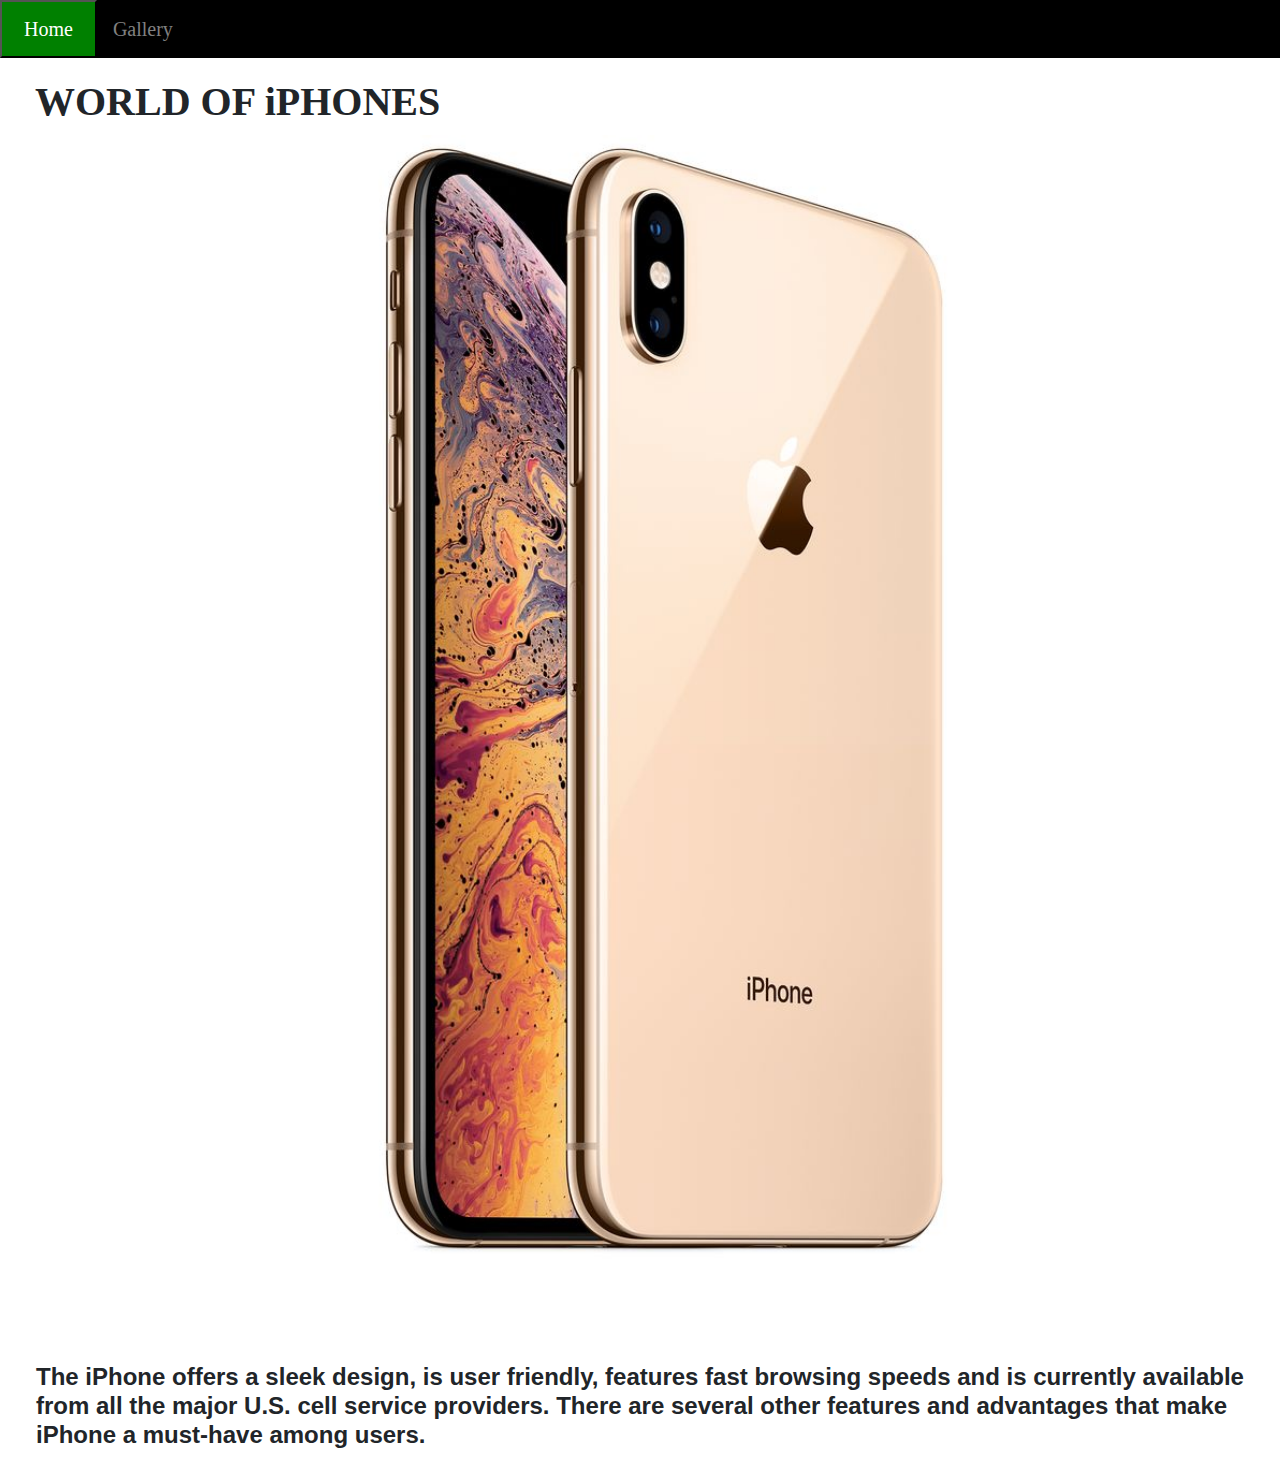
<file: index.html>
<!DOCTYPE html>
<html lang="en">
<head>
    <meta http-equiv="X-UA-Compatible" content="IE=edge">
    <meta name="viewport" content="width=device-width initial-scale=1.0">
    <link rel="stylesheet" href="https://maxcdn.bootstrapcdn.com/bootstrap/4.5.2/css/bootstrap.min.css">
    <script src="https://ajax.googleapis.com/ajax/libs/jquery/3.5.1/jquery.min.js"></script>
    <script src="https://cdnjs.cloudflare.com/ajax/libs/popper.js/1.16.0/umd/popper.min.js"></script>
    <script src="https://maxcdn.bootstrapcdn.com/bootstrap/4.5.2/js/bootstrap.min.js"></script>
    <link rel="stylesheet" href="https://cdnjs.cloudflare.com/ajax/libs/font-awesome/4.7.0/css/font-awesome.min.css">
    <link rel="stylesheet" href="styles.css">
    <link rel="stylesheet" href="https://stackpath.bootstrapcdn.com/bootstrap/4.5.2/css/bootstrap.min.css"
    integrity="sha384-JcKb8q3iqJ61gNV9KGb8thSsNjpSL0n8PARn9HuZOnIxN0hoP+VmmDGMN5t9UJ0Z" crossorigin="anonymous">
    <link rel="stylesheet" href="index.css">
    <title>iPhone</title>
</head>    
<body>
    <div class="main">
        <div class="nav"><!--nav bar-->
            <button><a class="active" href="#gallery">Home</a></button>
            <a href="Gallery.html">Gallery</a>
        </div>
    <div class="row">
        <h1 align="center"><b>WORLD OF iPHONES</b></h1>
        <div class="gallery">
            <img src="iphone-xs-max-gold.jpg"  width="1550" height="800"></img><!--Set an image-->
            <h4><b> The iPhone offers a sleek design, is user friendly, features fast browsing speeds and is currently available from all the major U.S. cell service providers. There are several other features and advantages that make iPhone a must-have among users.</b></h4>
        </div>
    </div>
    </div>
</body>
</html>
</file>
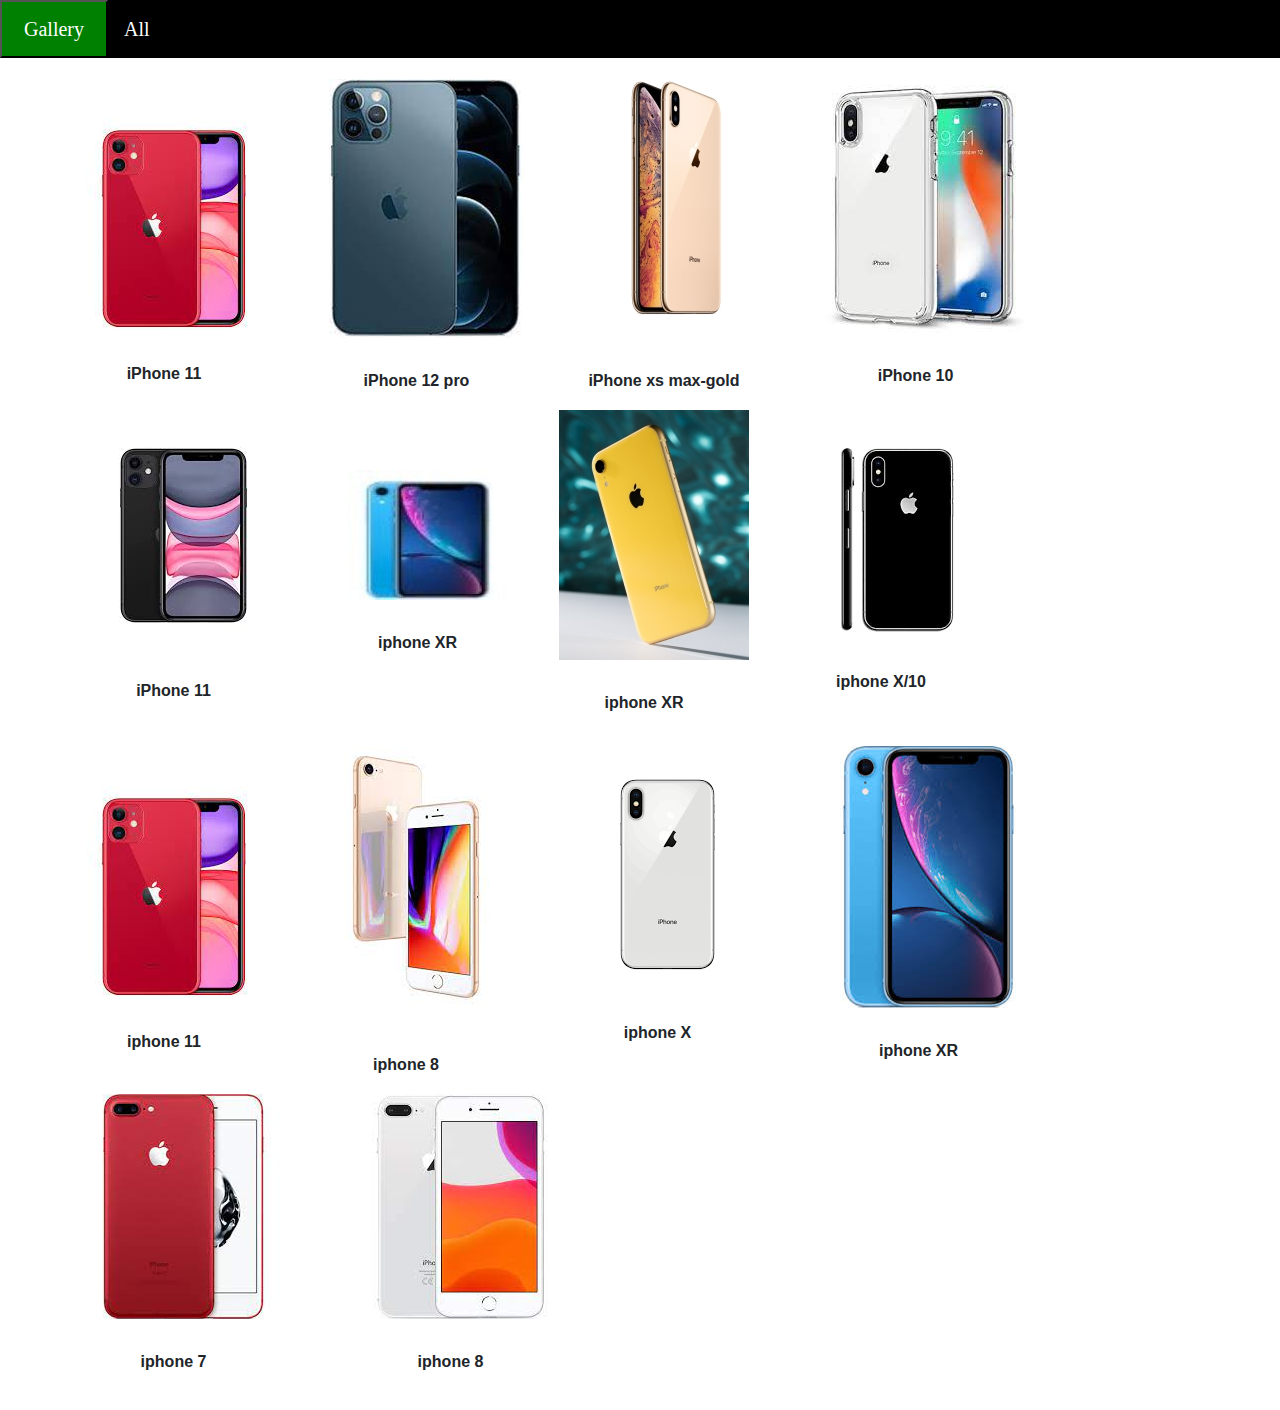
<file: Gallery.html>
<!DOCTYPE html>
<html>
<head>
    <meta charset="UTF-8">
    <meta http-equiv="X-UA-Compatible" content="IE=edge">
    <meta name="viewport" content="width=device-width initial-scale=1.0">
    <link rel="stylesheet" href="https://maxcdn.bootstrapcdn.com/bootstrap/4.5.2/css/bootstrap.min.css">
    <script src="https://ajax.googleapis.com/ajax/libs/jquery/3.5.1/jquery.min.js"></script>
    <script src="https://cdnjs.cloudflare.com/ajax/libs/popper.js/1.16.0/umd/popper.min.js"></script>
    <script src="https://maxcdn.bootstrapcdn.com/bootstrap/4.5.2/js/bootstrap.min.js"></script>
    <link rel="stylesheet" href="https://cdnjs.cloudflare.com/ajax/libs/font-awesome/4.7.0/css/font-awesome.min.css">
    <link rel="stylesheet" href="styles.css">
    <link rel="stylesheet" href="https://stackpath.bootstrapcdn.com/bootstrap/4.5.2/css/bootstrap.min.css"
    integrity="sha384-JcKb8q3iqJ61gNV9KGb8thSsNjpSL0n8PARn9HuZOnIxN0hoP+VmmDGMN5t9UJ0Z" crossorigin="anonymous">
    <link rel="stylesheet" href="styles.css">
    <title>Image Gallery</title>
</head>
<body>
    
    <div class="main">
        <div class="nav">
            <button><a class="active" href="#gallery"> Gallery</a></button>
            <a class="active" href="#gallery"> All</a><!--nav bar-->
        </div>
        <div class="row">
            <div class="gallery"><!--set images-->
                <ul><li><img src="iphone11.jpg"  width="300" height="200"></img></li></ul>
                <div class="caption"><b>iPhone 11</b></div><!--set images caption-->
            </div>
            <div class="gallery"><!--set images-->
                <ul><li><img src="iphone12 pro.jpg"  width="300" height="200"></img></li></ul>
                <div class="caption"><b>iPhone 12 pro</b></div><!--set images caption-->
            </div>
            <div class="gallery"><!--set images-->
                <ul><li><img src="iphone-xs-max-gold1.jpg"  width="300" height="200"></img></li></ul>
                <div class="caption"><b>iPhone xs max-gold</b></div><!--set images caption-->
            </div>
            <div class="gallery"><!--set images-->
                <ul><li><img src="10.jpg"  width="300" height="200"></img></li></ul>
                <div class="caption"><b>iPhone 10</b></div><!--set images caption-->
            </div>
            <div class="gallery"><!--set images-->
                <ul><li><img src="11.jpg"  width="300" height="200"></img></li></ul>
                <div class="caption"><b>iPhone 11</b></div><!--set images caption-->
            </div>
            <div class="gallery"><!--set images-->
                <ul><li><img src="xr.jpg"  width="300" height="200"></img></li></ul>
                <div class="caption"><b>iphone XR</b></div><!--set images caption-->
            </div> 
            <div class="gallery"><!--set images-->
                <ul><li><img src="iphonexr.jpg"  width="300" height="200"></img></li></ul>
                <div class="caption"><b>iphone XR</b></div><!--set images caption-->
            </div> 
            <div class="gallery"><!--set images-->
                <ul><li><img src="iphonex10new.jpg"  width="300" height="200"></img></li></ul>
                <div class="caption"><b>iphone X/10</b></div><!--set images caption-->
            </div>
            <div class="gallery"><!--set images-->
                <ul><li><img src="iphone11.jpg"  width="300" height="200"></img></li></ul>
                <div class="caption"><b>iphone 11</b></div><!--set images caption-->
            </div>
            <div class="gallery"><!--set images-->
                <ul><li><img src="8.jpg"  width="300" height="200"></img></li></ul>
                <div class="caption"><b>iphone 8</b></div><!--set images caption-->
            </div>
            <div class="gallery"><!--set images-->
                <ul><li><img src="x.jpg"  width="300" height="200"></img></li></ul>
                <div class="caption"><b>iphone X</b></div><!--set images caption-->
            </div>
            <div class="gallery"><!--set images-->
                <ul><li><img src="xr1.jpg"  width="300" height="200"></img></li></ul>
                <div class="caption"><b>iphone XR</b></div><!--set images caption-->
            </div>
            <div class="gallery"><!--set images-->
                <ul><li><img src="7.jpg"  width="300" height="200"></img></li></ul>
                <div class="caption"><b>iphone 7</b></div><!--set images caption-->
            </div> 
            <div class="gallery"><!--set images-->
                <ul><li><img src="8new.jpg"  width="300" height="200"></img></li></ul>
                <div class="caption"><b>iphone 8</b></div><!--set images caption-->
            </div> 
        </div>    
    </div>
</body>
</file>
<file: styles.css>
*{
    box-sizing: border-box;/*Style  for box */
}
.gallery{
            border: 1px solid;
            border-color:white;/*Style  for gallery */
        
        }
.gallery img{
                width: 100%;/*Style  for gallery image */
                height: auto;
            }
.caption{
            padding: 15px;
            text-align: center;/*Style  for caption */
        }
@media only screen and (max-width:700px) {
    .main{
            width:50%;/*Style  for set responsive */
            
        }
}
@media only screen and (max-width:500px) {
    .main{
            width:100%;/*Style  for set responsive */
        
        }
} 
.row{
        align-items: center;
        margin-left: 35px;
        margin-right: 35px;
        margin-top: 20px;/*Style  for set row */
        margin-bottom: 20px;
    }

.nav {
        overflow: hidden;
        background-color: black;/*Style  for nav */
    }

.nav a {
            float: float;
            font-family:'Times New Roman', Times, serif;
            color: gray;/*Style  for nav links */
            text-align: center;
            padding: 14px 16px;
            text-decoration: none;
            font-size: 20px;
        }

.nav a:hover {
                color:white;/*Style for nav link hover */
            }

.nav a.active {
                color: white;/*Style  for nav  link active*/
             }
             
            
button{
            background-color:green;/*Style  for button */
      }


ul {
        padding: 0;
        list-style: none;/*Style  for unorderd list */
    }
ul li { 
  
            margin-left: 35px;/*Style  for ul & li */
            margin-right: 15px;
      }
ul li , ul li  img {
                        display: block;/*Style  for ul& li */
                    }
ul li :hover {
                border: 1px solid black;/*Style  for ul& li hover */
                overflow: hidden;        
            }
ul li :hover img{
                    margin: 5px;/*Style  for ul& li  hover image*/
                }
</file>
<file: index.css>
.nav {
        overflow: hidden;
        background-color: black;/*Style style for nav */
    }

.nav a {
            float: float;
            font-family:'Times New Roman', Times, serif;
            color: gray;
            text-align: center;
            padding: 14px 16px;/*Style  for nav links */
            text-decoration: none;
            font-size: 20px;
        }

.nav a:hover {
                color:white;/*Style for nav link hover */
             }

.nav a.active {
                color: white;/*Style  for nav  link active*/
              }
button{
          background-color:green;/*Style  for button */
      }

.container-fluid{
                    justify-content: center;
                    align-items: center;
                    display: flex;/*Style for container-fluid */
                    font-family:'Times New Roman', Times, serif;
                    font-size: 10px;
                    width: 1550;
                    height: 800;
                }
.main
{
    width: 1550;/*Style  for main */
    height: 800;
}

@media only screen and (max-width:700px) {
    .main{
            width:50%;/*Style  for set responsive */
            margin: 6px 0;
        }
}
@media only screen and (max-width:500px) {
    .main{
            width:100%;
            margin: 6px 0;
        }
} 
.row{
        align-items: center;
        margin-left: 35px;
        margin-right: 15px;/*Style for row */
        margin-top: 20px;
        margin-bottom: 20px;
        width: 1550;
        height: 800;
    }
h3{
        font-family:monospace;/*Style for h3 */
    }

h1{
    font-family: fantasy;/*Style for h1 */
  }
</file>
